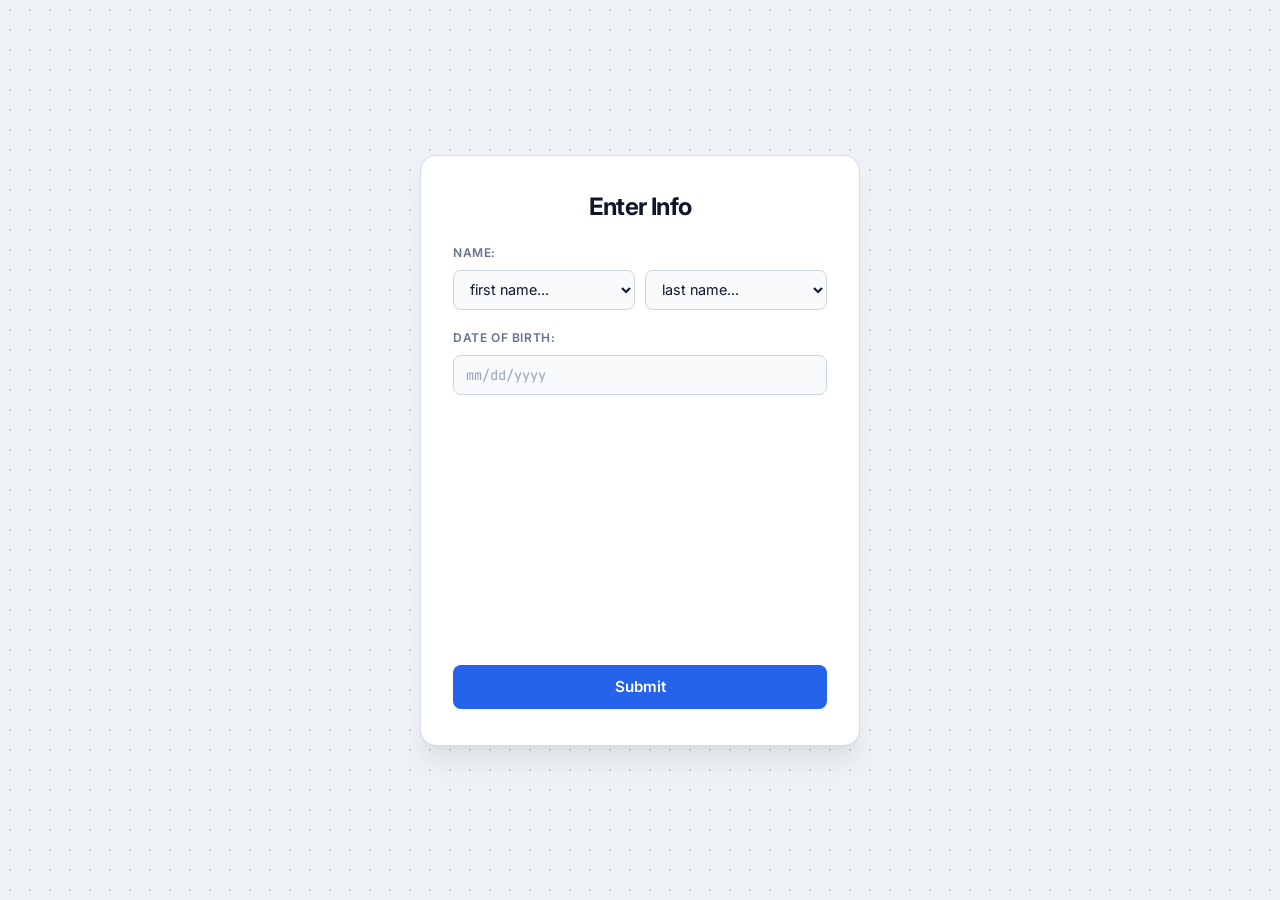
<file: index.html>
<!DOCTYPE html>
<header>
    <meta name="viewport" content="width=device-width, initial-scale=1.0">
    <link rel="stylesheet" href="styles.css">
    <script src="./static/home.js" type="module"></script>
    <script src="./static/dob_selector.js" type="module"></script>
</header>
<body>
    <form class="card" id="form">
        <h1>Enter Info</h1>
        <span>
            <label for="name">Name:</label>
            <select id="firstName" required><option value="" disabled selected hidden>first name...</option></select>
            <select id="lastName" required><option value="" disabled selected hidden>last name...</option></select>
        </span>
        <span class="dob-span">
            <label for="dobButton">Date of Birth:</label>
            <input type="text" id="dobInput" class="dob-input" name="dob" placeholder="mm/dd/yyyy" required readonly />
        </span>
        <div id="dobContainer" class="dob-container">
            <div id="sliderContainer" class="slider-container">
                <svg id="slider-svg" width="300" height="200" viewBox="0 0 300 200">
                    <defs>
                        <radialGradient id="sun-gradient">
                            <stop offset="10%" stop-color="gold" />
                            <stop offset="100%" stop-color="tomato" />
                        </radialGradient>
                        <linearGradient id="earth-gradient" x1="100%" y1="0%" x2="0%" y2="0%" gradientUnits="objectBoundingBox">
                            <stop offset="0%" stop-color="white" stop-opacity="0.1" />
                            <stop offset="30%" stop-color="lightgray" stop-opacity="0.4" />
                            <stop offset="65%" stop-color="black" stop-opacity="0.6" />
                        </linearGradient>

                        <!-- DITHERING -->
                         <filter id="grain-filter" x="0%" y="0%" width="100%" height="100%">
                            <!-- Generate fractal noise -->
                            <feTurbulence
                                type="fractalNoise"
                                baseFrequency="0.8"
                                result="noise" />
                            
                            <!-- Convert to monochrome -->
                             <feColorMatrix
                                type="saturate"
                                values="0"
                                in="noise"
                                result="mono-noise" />

                            <!-- Intensity controls -->
                             <feComponentTransfer in="mono-noise" result="crisp-noise">
                                <!-- slope="3", intercept="-1" pushes grays to pure black & white -->
                                <feFuncR type="linear" slope="3" intercept="-1" />
                                <feFuncG type="linear" slope="3" intercept="-1" />
                                <feFuncB type="linear" slope="3" intercept="-1" />
                                <!-- Opacity controls -->
                                <feFuncA type="linear" slope="0.3" />
                             </feComponentTransfer>
                            
                             <!-- Blend noise over original gradient -->
                            <feBlend mode="overlay" in="crisp-noise" in2="SourceGraphic" />
                             
                            <!-- Trim noise -->
                            <feComposite operator="in" in="blended" in2="SourceAlpha" />
                        </filter>

                        <!-- CLOUD AND LIGHTING FILTER -->
                        <filter id="cloud-filter" x="0%" y="0%" width="100%" height="100%">
                            <!-- Generate fractal noise -->
                            <feTurbulence
                                type="turbulence"
                                baseFrequency="0.1"
                                result="noise" />
                            
                            <!-- Convert to monochrome -->
                             <feColorMatrix
                                type="saturate"
                                values="0"
                                in="noise"
                                result="mono-noise" />

                            <!-- Intensity controls -->
                             <feComponentTransfer in="mono-noise" result="crisp-noise">
                                <feFuncR type="linear" slope="2" intercept="0" />
                                <feFuncG type="linear" slope="2" intercept="0" />
                                <feFuncB type="linear" slope="2" intercept="0" />
                                <!-- Opacity controls -->
                                <feFuncA type="linear" slope="1" />
                             </feComponentTransfer>
                            
                             <!-- Blend noise over original gradient -->
                            <feBlend mode="screen" in="crisp-noise" in2="lighting-gradient" />
                            <feBlend mode="screen" in="crisp-noise" in2="SourceGraphic" />
                             
                            <!-- Trim noise -->
                            <feComposite operator="in" in="blended" in2="SourceAlpha" />
                        </filter>
                        
                        <clipPath id="earth-clip">
                            <circle cx="15" cy="15" r="14" />
                        </clipPath>
                    </defs>

                    <circle id="img_sun" cx="150" cy="100" r="35" fill="url(#sun-gradient)" filter="url(#grain-filter)" />
                    <ellipse id="track" class="track-background" cx="150" cy="100" rx="120" ry="50"/>
                    <g id="thumb" clip-path="url(#earth-clip)" transform="translate(15, 85)">
                        <image href="static/earth.svg" width="30" height="30" filter="url(#cloud-filter)" />
                        <rect width="30" height="30" fill="url(#earth-gradient)"></rect>
                    </g>
                </svg>
            </div>
        </div>
        <button type="submit" id="submit">submit</button>
    </form>
    <div id="modalOverlay" class="modal-overlay">
        <div class="modal-content">
            <span id="closeButton" class="close-button">&times;</span>
            <h2>2 Factor Authentication</h2>
            <p>Factor (x² + 5x + 6)</p>
            <input id="2fa" />
            <button id="actionButton" class="action-button">Submit</button>
        </div>
    </div>
</body>
</file>
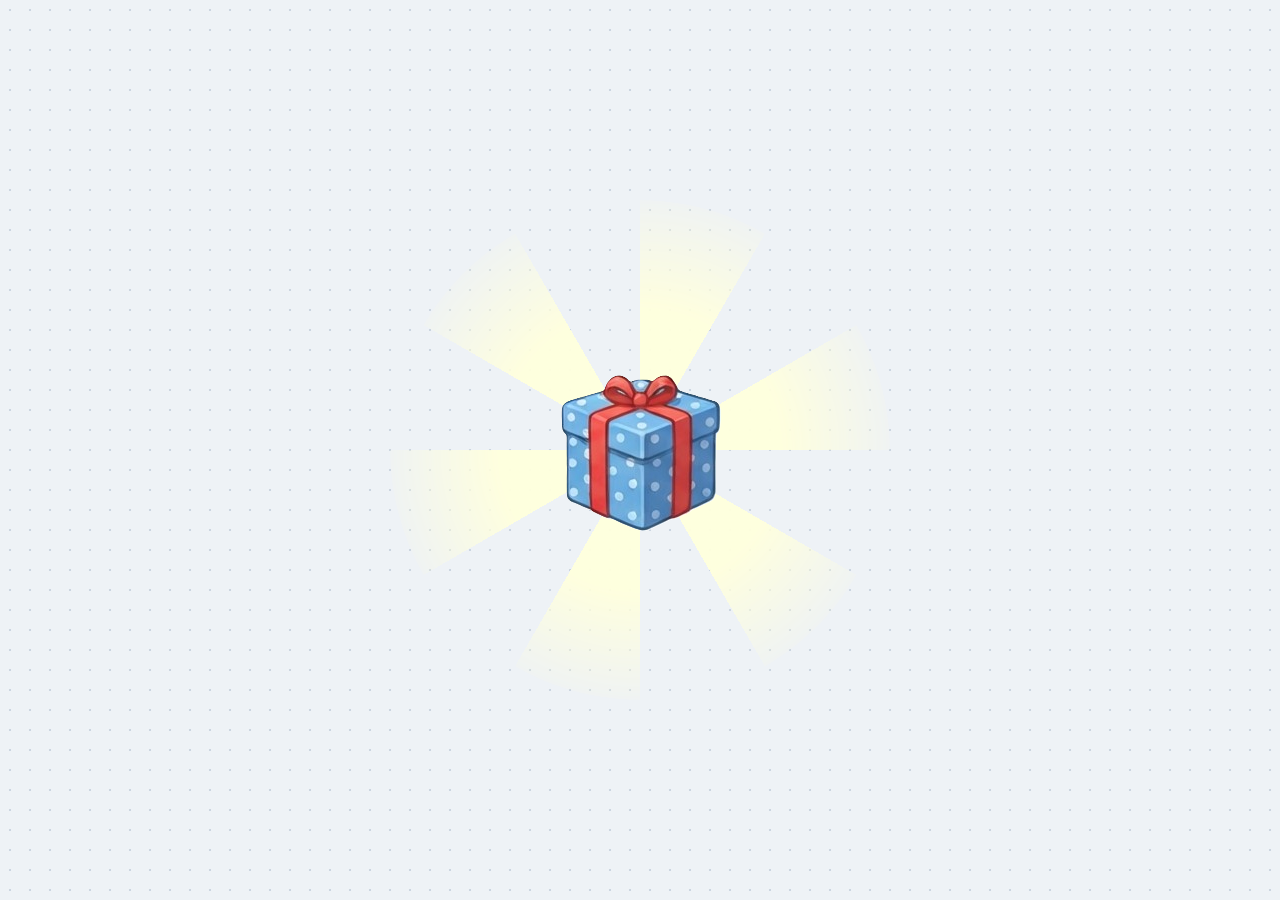
<file: prize.html>
<!DOCTYPE html>
<html lang="en">
<head>
    <meta charset="UTF-8">
    <meta name="viewport" content="width=device-width, initial-scale=1.0">
    <title>Prize</title>
    <link rel="stylesheet" href="styles.css">
    <script src="./static/prize.js" type="module"></script> 
</head>
<body class="prize-body">
    <div class="canvas-container">
        <div id="present"></div>
    </div>
    <canvas id="confetti-canvas"></canvas>
</body>
</html>
</file>
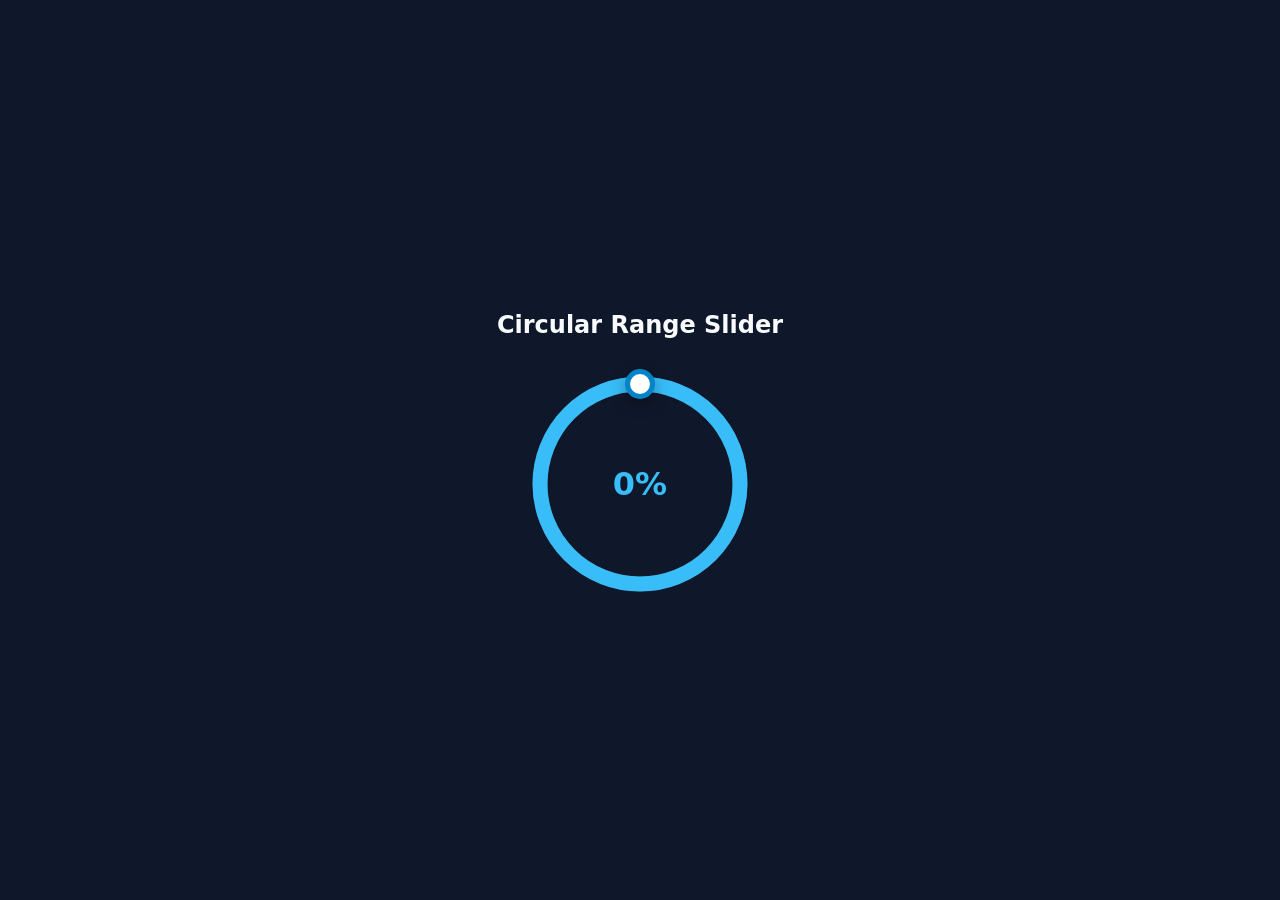
<file: testing/circular-slider.html>
<!DOCTYPE html>
<html lang="en">
<head>
    <meta charset="UTF-8">
    <meta name="viewport" content="width=device-width, initial-scale=1.0">
    <title>Custom Circular Slider</title>
    <style>
        body {
            font-family: system-ui, -apple-system, sans-serif;
            background-color: #0f172a;
            color: #f8fafc;
            display: flex;
            flex-direction: column;
            align-items: center;
            justify-content: center;
            height: 100vh;
            margin: 0;
        }

        .slider-container {
            position: relative;
            width: 250px;
            height: 250px;
            display: flex;
            align-items: center;
            justify-content: center;
            user-select: none;
            cursor: pointer;
        }

        svg {
            width: 100%;
            height: 100%;
            overflow: visible;
        }

        .track-bg {
            fill: none;
            stroke: #334155;
            stroke-width: 12;
        }

        .track-progress {
            fill: none;
            stroke: #38bdf8;
            stroke-width: 12;
            stroke-linecap: round;
            transition: stroke-dasharray 0.05s linear;
        }

        .thumb {
            fill: #ffffff;
            stroke: #0284c7;
            stroke-width: 4;
            cursor: pointer;
            filter: drop-shadow(0 4px 6px rgba(0, 0, 0, 0.3));
            transition: transform 0.1s ease;
        }

        .value-display {
            position: absolute;
            font-size: 2rem;
            font-weight: bold;
            color: #38bdf8;
            pointer-events: none;
        }

        .track-progress {
            transform: rotate(-90deg);
            transform-origin: 100px 100px;
        }
    </style>
</head>
<body>

    <h2>Circular Range Slider</h2>
    
    <div class="slider-container" id="sliderContainer">
        <div class="value-display" id="valueDisplay">0%</div>
        <svg viewBox="0 0 200 200">
            <!-- Background Track -->
            <circle class="track-bg" cx="100" cy="100" r="80" />
            <!-- Progress Track -->
            <circle class="track-progress" id="trackProgress" cx="100" cy="100" r="80" />
            <!-- Slider Thumb -->
            <circle class="thumb" id="thumb" cx="100" cy="20" r="10" />
        </svg>
    </div>

    <script>
        const container = document.getElementById('sliderContainer');
        const thumb = document.getElementById('thumb');
        const progress = document.getElementById('trackProgress');
        const valueDisplay = document.getElementById('valueDisplay');

        const radius = 80;
        const centerX = 100;
        const centerY = 100;
        const circumference = 2 * Math.PI * radius;

        // Initialize progress stroke
        progress.style.strokeDasharray = `${circumference} ${circumference}`;



        function updateSlider(clientX, clientY) {
            const rect = container.getBoundingClientRect();
            // Get mouse position relative to the center of the SVG
            const x = clientX - rect.left - rect.width / 2;
            const y = clientY - rect.top - rect.height / 2;

            // Calculate angle using atan2 (-PI to PI)
            let angle = Math.atan2(y, x);
            
            // Shift angle so 0 starts at the top (12 o'clock) instead of the right (3 o'clock)
            angle += Math.PI / 2;
            if (angle < 0) {
                angle += 2 * Math.PI;
            }

            // Convert angle to a 0 to 1 percentage
            const percentage = angle / (2 * Math.PI);
            
            // Calculate arc length for stroke-dashoffset
            const dashOffset = circumference * (1 - percentage);
            progress.style.strokeDashoffset = dashOffset;

            // Find exact coordinates on the circle circumference for the thumb
            // Subtracting Math.PI/2 to align with our top-starting angle
            const thumbX = centerX + radius * Math.cos(angle - Math.PI / 2);
            const thumbY = centerY + radius * Math.sin(angle - Math.PI / 2);

            thumb.setAttribute('cx', thumbX);
            thumb.setAttribute('cy', thumbY);

            // Update UI Text Value (0 to 100)
            const value = Math.round(percentage * 100);
            valueDisplay.textContent = `${value}%`;
        }

        // Event Listeners for Mouse and Touch Dragging
        container.addEventListener('mousedown', (e) => {
            isDragging = true;
            updateSlider(e.clientX, e.clientY);
        });

        window.addEventListener('mousemove', (e) => {
            if (!isDragging) return;
            updateSlider(e.clientX, e.clientY);
        });

        window.addEventListener('mouseup', () => {
            isDragging = false;
        });

        // Touch support for mobile devices
        container.addEventListener('touchstart', (e) => {
            isDragging = true;
            updateSlider(e.touches[0].clientX, e.touches[0].clientY);
            e.preventDefault();
        });

        window.addEventListener('touchmove', (e) => {
            if (!isDragging) return;
            updateSlider(e.touches[0].clientX, e.touches[0].clientY);
        });

        window.addEventListener('touchend', () => {
            isDragging = false;
        });
    </script>
</body>
</html>
</file>
<file: styles.css>
@import url('https://fonts.googleapis.com/css2?family=Inter:wght@400;500;600;700&family=JetBrains+Mono:wght@400;600&display=swap');

:root {
    --bg-page: #eef2f6;
    --card-bg: #ffffff;
    --text-main: #0f172a;
    --text-muted: #64748b;
    --border-subtle: #cbd5e1;
    --accent: #2563eb;
    --accent-hover: #1d4ed8;
    --space-bg: #070b14;
}

* {
    box-sizing: border-box;
    margin: 0;
    padding: 0;
}

html, body {
    margin: 0;
    padding: 0;
    overflow: hidden;
    width: 100%;
    height: 100%;
}

body {
    background-color: var(--bg-page);
    background-image: radial-gradient(#cbd5e1 1px, transparent 1px);
    background-size: 20px 20px;
    font-family: 'Inter', -apple-system, BlinkMacSystemFont, sans-serif;
    color: var(--text-main);
    display: flex;
    align-items: center;
    justify-content: center;
    min-height: 100vh;
    padding: 20px;
}

body.prize-body,
body:has(.canvas-container) {
    padding: 0;
}

/* Main Card Container */
.card {
    background-color: var(--card-bg);
    width: 100%;
    max-width: 440px;
    padding: 36px 32px;
    border-radius: 16px;
    border: 1px solid rgba(203, 213, 225, 0.8);
    box-shadow: 
        0 20px 25px -5px rgba(15, 23, 42, 0.08),
        0 8px 10px -6px rgba(15, 23, 42, 0.04);
    display: flex;
    flex-direction: column;
    gap: 20px;
    user-select: none;
}

.card h1 {
    font-size: 1.5rem;
    font-weight: 700;
    letter-spacing: -0.025em;
    color: var(--text-main);
    text-align: center;
    margin-bottom: 4px;
}

/* Form Row Layouts (targeting your existing <span> wrappers) */
.card > span,
.dob-span {
    display: flex;
    flex-wrap: wrap;
    align-items: center;
    gap: 10px;
    width: 100%;
}

.card label {
    width: 100%;
    font-size: 0.75rem;
    font-weight: 600;
    text-transform: uppercase;
    letter-spacing: 0.05em;
    color: var(--text-muted);
}

/* Dropdowns & Date Trigger Button */
.card select,
.dob-button {
    height: 40px;
    padding: 0 12px;
    font-family: inherit;
    font-size: 0.9rem;
    color: var(--text-main);
    background-color: #f8fafc;
    border: 1px solid var(--border-subtle);
    border-radius: 8px;
    transition: all 0.15s ease;
    cursor: pointer;
}

/* Split First & Last Name cleanly side-by-side */
.card select {
    flex: 1;
    min-width: 140px;
}

.dob-button {
    width: 100%;
    text-align: left;
    font-family: 'JetBrains Mono', monospace;
    font-size: 0.85rem;
    display: flex;
    align-items: center;
    justify-content: space-between;
    user-select: none;
}

/* Subtle calendar/orbit hint icon on the button */
.dob-button::after {
    content: "\1F4C5";
    font-size: 1rem;
    opacity: 0.75;
}

.card select:hover,
.dob-button:hover {
    border-color: #94a3b8;
    background-color: #ffffff;
}

.card select:focus,
.dob-button:focus {
    outline: none;
    border-color: var(--accent);
    background-color: #ffffff;
    box-shadow: 0 0 0 3px rgba(37, 99, 235, 0.15);
}

/* Orbital Date Picker Container */
.dob-container {
    visibility: hidden; /* Preserved for your JS toggle */
    width: 100%;
    display: flex;
    justify-content: center;
    background: radial-gradient(circle at center, #131c31 0%, var(--space-bg) 100%);
    border-radius: 12px;
    padding: 12px;
    border: 1px solid #1e293b;
    box-shadow: inset 0 2px 12px rgba(0, 0, 0, 0.6);
    position: relative;
    overflow: hidden;
}

/* Subtle "Instruction" watermark inside the cosmos */
.dob-container::before {
    content: "ORBIT EARTH TO SET DATE";
    position: absolute;
    bottom: 8px;
    right: 12px;
    font-family: 'JetBrains Mono', monospace;
    font-size: 0.6rem;
    letter-spacing: 0.08em;
    color: rgba(148, 163, 184, 0.45);
    pointer-events: none;
}

.slider-container {
    display: inline-flex;
    line-height: 0;
}

.slider-container svg {
    display: block;
    overflow: visible;
}

/* Orbital Path & Celestial Bodies */
.track-background {
    fill: none;
    stroke: rgba(148, 163, 184, 0.35);
    stroke-width: 1.25px;
    stroke-dasharray: 3 3; /* Turns the track into a proper astronomical trajectory */
}

#img_sun {
    filter: url(#grain-filter) drop-shadow(0 0 14px rgba(251, 146, 60, 0.65));
}

#thumb {
    cursor: grab;
    transition: filter 0.15s ease;
}

#thumb:hover {
    filter: drop-shadow(0 0 6px rgba(96, 165, 250, 0.9));
}

#thumb:active {
    cursor: grabbing;
}

/* Submit Button */
.card > button:last-of-type {
    margin-top: 4px;
    height: 44px;
    width: 100%;
    background-color: var(--accent);
    color: #ffffff;
    font-family: inherit;
    font-size: 0.95rem;
    font-weight: 600;
    text-transform: capitalize;
    border: none;
    border-radius: 8px;
    cursor: pointer;
    transition: background-color 0.15s ease, transform 0.1s ease;
}

.card > button:last-of-type:hover {
    background-color: var(--accent-hover);
}

.card > button:last-of-type:active {
    transform: scale(0.99);
}

.sr-only {
    position: absolute;
    width: 1px;
    height: 1px;
    padding: 0;
    margin: -1px;
    overflow: hidden;
    clip: rect(0, 0, 0, 0);
    white-space: nowrap;
    border: 0;
}

.dob-input {
    width: 100%;
    height: 40px;
    padding: 0 12px;
    font-family: 'JetBrains Mono', monospace;
    font-size: 0.85rem;
    color: var(--text-main);
    background-color: #f8fafc;
    border: 1px solid var(--border-subtle);
    border-radius: 8px;
    cursor: pointer; /* Tells the user to click/interact to trigger the slider */
    caret-color: transparent; /* Hides the typing cursor since they can't type */
    transition: all 0.15s ease;
}

.dob-input:hover {
    border-color: #94a3b8;
    background-color: #ffffff;
}

.dob-input:focus {
    outline: none;
    border-color: var(--accent);
    background-color: #ffffff;
    box-shadow: 0 0 0 3px rgba(37, 99, 235, 0.15);
}

/* Optional: Add a calendar/planet icon inside or right-aligned */
.dob-input::placeholder {
    color: #94a3b8;
}

/* MODAL */

/* Modal Backdrop Overlay */
.modal-overlay {
    position: fixed;
    top: 0;
    left: 0;
    width: 100vw;
    height: 100vh;
    background-color: rgba(15, 23, 42, 0.6);
    backdrop-filter: blur(4px);
    display: flex;
    align-items: center;
    justify-content: center;
    z-index: 1000;
    opacity: 0;
    pointer-events: none;
    transition: opacity 0.2s ease;
}

/* Active state for when you show your modal via JS */
.modal-overlay.active {
    opacity: 1;
    pointer-events: auto;
}

/* Modal Content Box */
.modal-content {
    background-color: #ffffff;
    width: 100%;
    max-width: 380px;
    padding: 32px 28px 28px 28px;
    border-radius: 16px;
    border: 1px solid rgba(203, 213, 225, 0.8);
    box-shadow: 
        0 20px 25px -5px rgba(15, 23, 42, 0.1),
        0 8px 10px -6px rgba(15, 23, 42, 0.04);
    display: flex;
    flex-direction: column;
    gap: 16px;
    position: relative;
    transform: translateY(10px);
    transition: transform 0.2s ease;
}

.modal-overlay.active .modal-content {
    transform: translateY(0);
}

/* Close "X" Button */
.close-button {
    position: absolute;
    top: 14px;
    right: 18px;
    font-size: 1.4rem;
    font-weight: 400;
    color: #94a3b8;
    cursor: pointer;
    line-height: 1;
    transition: color 0.15s ease;
}

.close-button:hover {
    color: var(--text-main);
}

/* Typography */
.modal-content h2 {
    font-size: 1.25rem;
    font-weight: 700;
    letter-spacing: -0.025em;
    color: var(--text-main);
}

.modal-content p {
    font-size: 0.9rem;
    color: #475569;
    line-height: 1.4;
}

/* Highlighting the math joke inside code formatting style */
.modal-content p code, 
.modal-content p strong {
    font-family: 'JetBrains Mono', monospace;
    font-size: 0.85rem;
    background-color: #f1f5f9;
    padding: 2px 6px;
    border-radius: 4px;
    color: #0f172a;
}

/* Input Field styling to match your login card */
.modal-content input {
    height: 40px;
    padding: 0 12px;
    font-family: 'JetBrains Mono', monospace;
    font-size: 0.9rem;
    color: var(--text-main);
    background-color: #f8fafc;
    border: 1px solid var(--border-subtle);
    border-radius: 8px;
    transition: all 0.15s ease;
}

.modal-content input:hover {
    border-color: #94a3b8;
    background-color: #ffffff;
}

.modal-content input:focus {
    outline: none;
    border-color: var(--accent);
    background-color: #ffffff;
    box-shadow: 0 0 0 3px rgba(37, 99, 235, 0.15);
}

/* Action / Submit Button */
.action-button {
    height: 40px;
    width: 100%;
    background-color: var(--accent);
    color: #ffffff;
    font-family: inherit;
    font-size: 0.9rem;
    font-weight: 600;
    border: none;
    border-radius: 8px;
    cursor: pointer;
    transition: background-color 0.15s ease, transform 0.1s ease;
    margin-top: 4px;
}

.action-button:hover {
    background-color: var(--accent-hover);
}

.action-button:active {
    transform: scale(0.99);
}

.modal-content input.error {
    border-color: #ef4444;
    background-color: #fef2f2;
    box-shadow: 0 0 0 3px rgba(239, 68, 68, 0.15);
}

/* PRIZE */

@keyframes shake {
  0% { transform: translate(1px, 1px) rotate(0deg); }
  25% { transform: translate(-3px, 0px) rotate(1deg); }
  50% { transform: translate(1px, -1px) rotate(1deg); }
  75% { transform: translate(-3px, 1px) rotate(0deg); }
  100% { transform: translate(1px, -2px) rotate(-1deg); }
}

#present,
#canvas {
    width: min(400px, 90vw);
    height: min(400px, 90vw);
    background-image: url("static/present-1.png");
    background-repeat: no-repeat;
    background-position: center;
    overflow: hidden;
    z-index: 2;
    cursor: pointer;
    -webkit-tap-highlight-color: transparent;
    user-select: none;
    -webkit-user-select: none;
}

#present.shake,
#canvas.shake,
#present:active,
#canvas:active {
    animation: shake 0.2s ease-in-out;
}

#confetti-canvas {
    position: fixed;
    inset: 0;
    width: 100%;
    height: 100%;
    pointer-events: none;
    z-index: 10;
}

.canvas-container {
    position: relative;
    width: 100%;
    height: 100%;
    overflow: hidden;
    display: grid;
    place-content: center;
    place-items: center;
}

/* Make sure the present and the pseudo-element occupy the exact same grid cell */
#present,
#canvas,
.canvas-container::before {
    grid-area: 1 / 1 / -1 / -1;
}

.canvas-container::before {
    content: '';

    width: min(500px, 100vw);
    height: min(500px, 100vw);
    border-radius: 50%;
    
    z-index: 1;
    
    /* Conic gradient for the rays */
    background: conic-gradient(
        from 0deg,
        rgba(255, 255, 220, 0.94) 0deg,
        rgba(255, 255, 220, 0.94) 30deg,
        transparent 30deg,
        transparent 60deg,
        rgba(255, 255, 220, 0.94) 60deg,
        rgba(255, 255, 220, 0.94) 90deg,
        transparent 90deg,
        transparent 120deg,
        rgba(255, 255, 220, 0.94) 120deg,
        rgba(255, 255, 220, 0.94) 150deg,
        transparent 150deg,
        transparent 180deg,
        rgba(255, 255, 220, 0.94) 180deg,
        rgba(255, 255, 220, 0.94) 210deg,
        transparent 210deg,
        transparent 240deg,
        rgba(255, 255, 220, 0.94) 240deg,
        rgba(255, 255, 220, 0.94) 270deg,
        transparent 270deg,
        transparent 300deg,
        rgba(255, 255, 220, 0.94) 300deg,
        rgba(255, 255, 220, 0.94) 330deg,
        transparent 330deg,
        transparent 360deg
    );
    
    mask-image: radial-gradient(circle, black 40%, transparent 75%);
    -webkit-mask-image: radial-gradient(circle, black 40%, transparent 75%);
    
    animation: 
        rotateRays 10s linear infinite,
        scaleRays 1s ease-in-out infinite;
    pointer-events: none;
}

@keyframes rotateRays {
    from {
        rotate: 0deg;
    }
    to {
        rotate: 360deg;
    }
}

@keyframes scaleRays {
    0% {
        scale: 0.7;
    }
    50% {
        scale: 1.2;
    }
    100% {
        scale: 0.7;
    }
}
</file>
